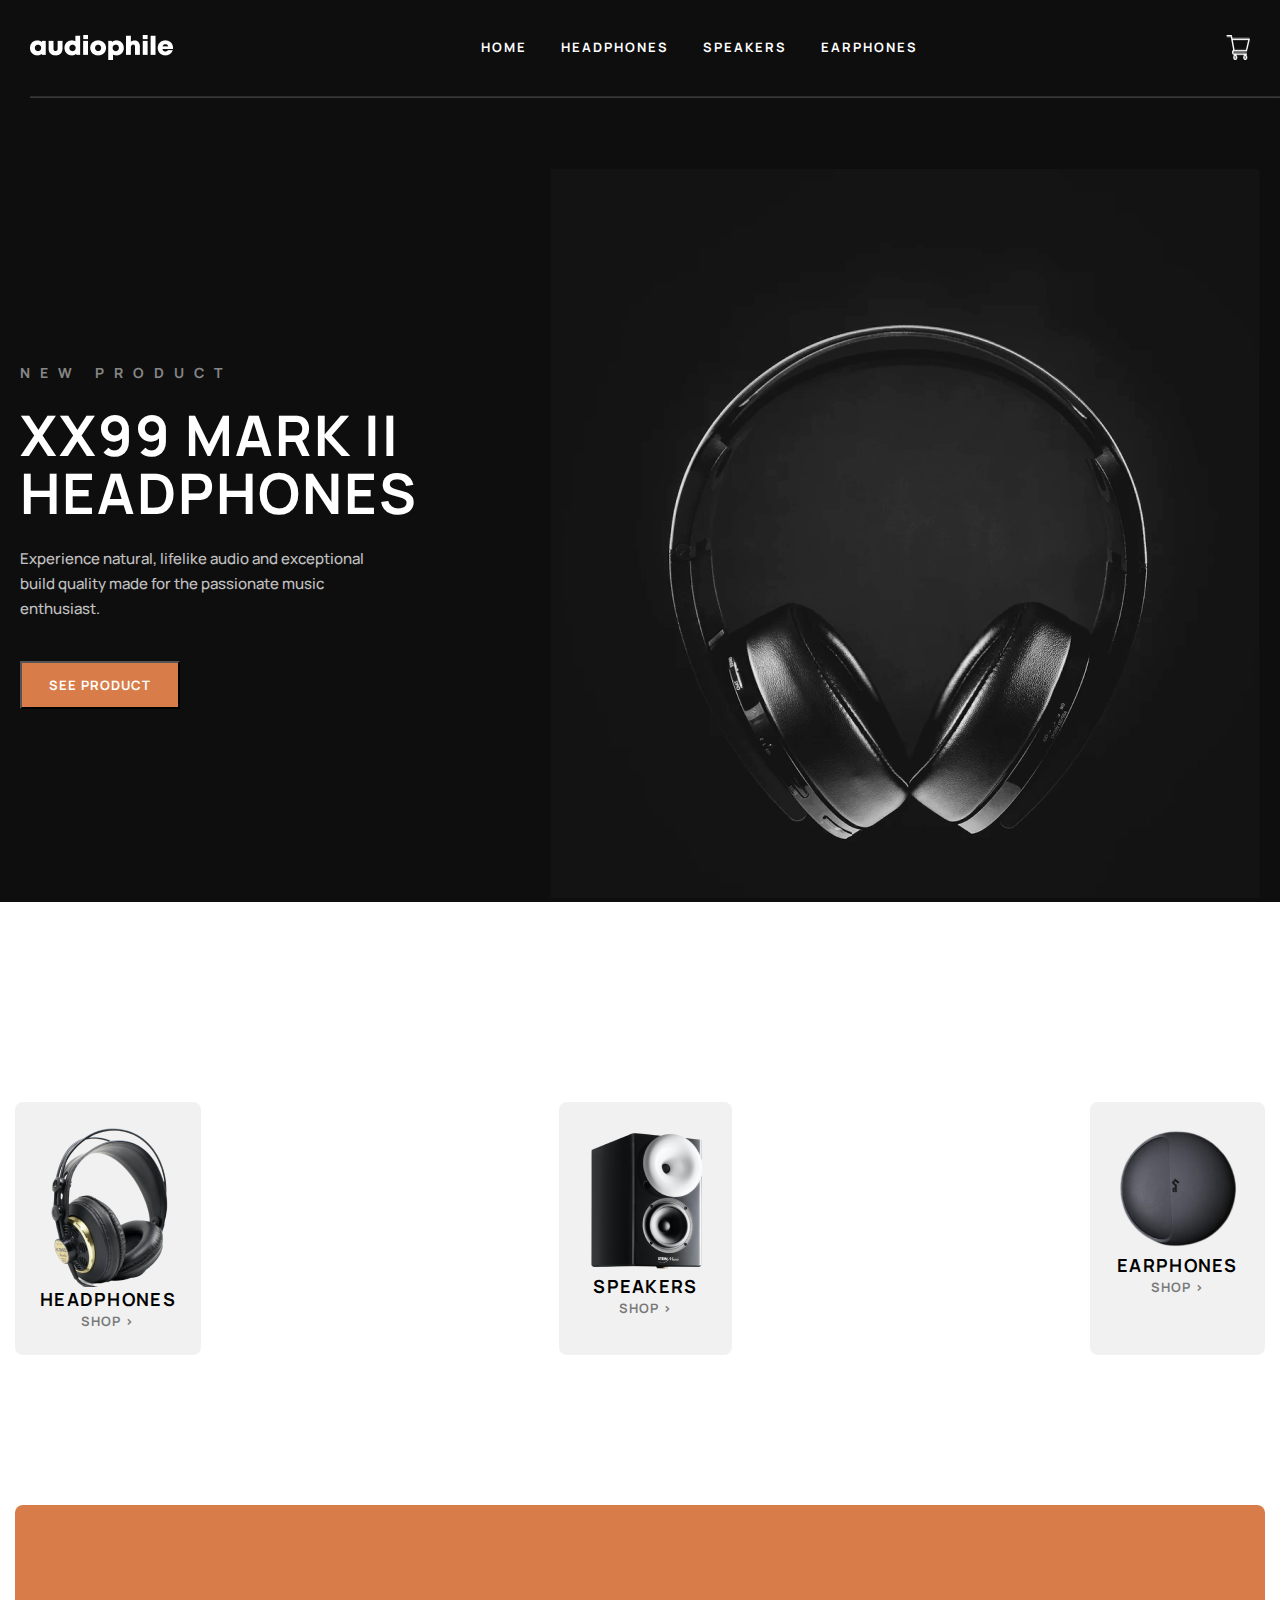
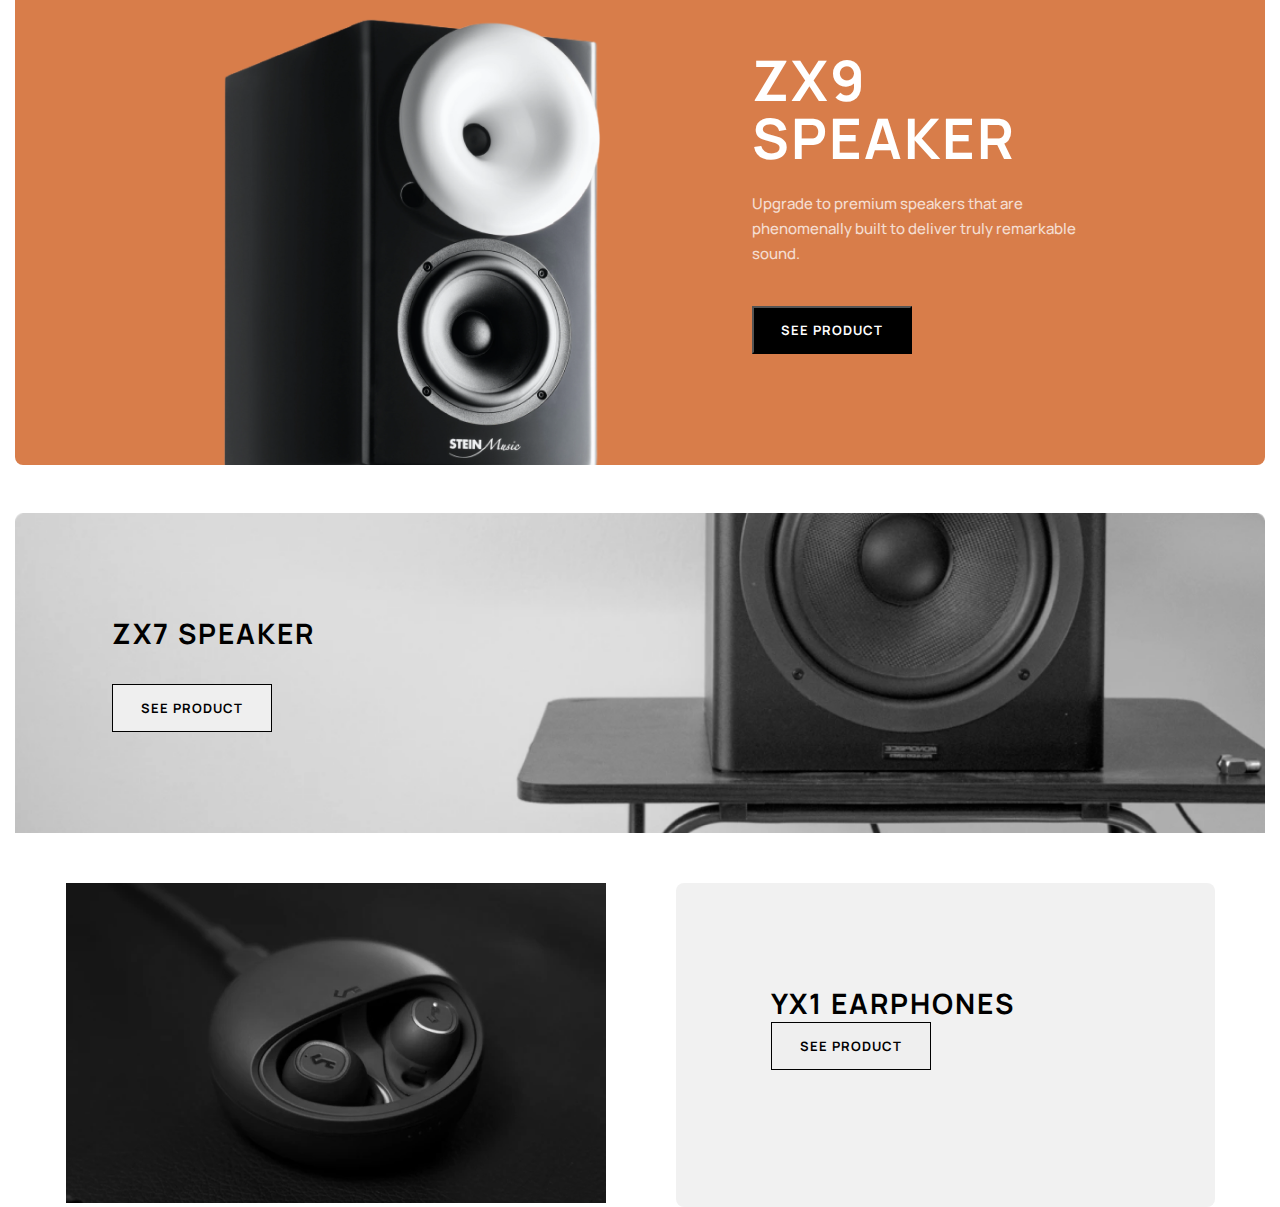
<file: index.html>
<!DOCTYPE html>
<html lang="en">
<head>
    <meta charset="UTF-8">
    <meta http-equiv="X-UA-Compatible" content="IE=edge">
    <meta name="viewport" content="width=device-width, initial-scale=1.0">
    <title>lesson2.9</title>
    <link rel="stylesheet" href="./css/main.css">
    <link rel="preconnect" href="https://fonts.googleapis.com">
    <link rel="preconnect" href="https://fonts.gstatic.com" crossorigin>
    <link href="https://fonts.googleapis.com/css2?family=Manrope:wght@500;700&display=swap" rel="stylesheet">
</head>
<body>
    <header class="header">
        <div class="header__box">
            <img class="header__img3" src="./images/Group.png" alt="">
            <img class="header__img" src="./images/audiophile.png" alt="">
            <ul class="header__list">
                <li class="header__item"><a class="header__link" href="#">HOME</a></li>
                <li class="header__item"><a class="header__link" href="./index2.html">HEADPHONES</a></li>
                <li class="header__item"><a class="header__link" href="#">SPEAKERS</a></li>
                <li class="header__item"><a class="header__link" href="#">EARPHONES</a></li>
            </ul>
            <img class="header__img2" src="./images/Combined Shape (1).png" alt="">
        </div>
        <hr style="width: 1250px; margin: 36px auto; background: #FFFFFF;mix-blend-mode: normal;opacity: 0.2;">
    </header>
    <main>
        <section class="top">
            <div class="top__box">
                <div class="top__subbox">
                    <h1 class="subbox__text">NEW PRODUCT</h1>
                    <p class="subbox__text2">XX99 Mark II Headphones</p>
                    <h2 class="subbox__text3">Experience natural, lifelike audio and exceptional build quality made for the passionate music enthusiast.</h2>
                    <button class="subbox__btn">See Product</button>
                </div>
                <div class="top__subbox2">
                    <img src="./images/Bitmap.png" alt="">
                </div>
            </div>
        </section>
        <section class="cards">
            <div class="cards__box">
                <div class="cards__subbox">
                    <img class="cards__subbox--img"  src="./images/image-removebg-preview(41).png" alt="">
                    <p class="cards__subbox--text">HEADPHONES</p>
                    <h1 class="cards__subbox--text2">Shop  ></h1>
                </div>
                <div class="cards__subbox">
                    <img class="cards__subbox--img"  src="./images/image-removebg-preview(38).png" alt="">
                    <p class="cards__subbox--text">SPEAKERS</p>
                    <h1 class="cards__subbox--text2">Shop  ></h1>
                </div>
                <div class="cards__subbox">
                    <img class="cards__subbox--img"  src="./images/image-removebg-preview(42).png" alt="">
                    <p class="cards__subbox--text">EARPHONES</p>
                    <h1 class="cards__subbox--text2">Shop  ></h1>
                </div>
            </div>
        </section>
        <section class="big">
            <div class="big__box">
                <div class="big__subbox">
                    <img src="./images/image-removebg-preview(38) (1).png" alt="">
                    <div>
                        <p class="big__subbox--text">ZX9 SPEAKER</p>
                        <h1 class="big__subbox--text2">Upgrade to premium speakers that are phenomenally built to deliver truly remarkable sound.</h1>
                        <button class="big__subbox--btn">See Product</button>
                    </div>
                </div>
                <div  style="background-image: url(./images/Bitmap\ \(1\).png); background-size: cover; background-repeat: no-repeat;" class="big__subbox2">
                    <p class="big__subbox2--text">ZX7 SPEAKER</p>
                    <button class="big__subbox2--btn">See Product</button>
                </div>
                <div class="big__subbox3">
                    <div class="subbox__box2" style="width: 540px; background-size: cover;"><img src="./images/Bitmap (2).png" alt=""></div>
                    <div class="subbox__box">
                        <p class="subbox__box--text">YX1 EARPHONES</p>
                        <button class="subbox__box--btn">See Product</button>
                    </div>
                </div>
            </div>
        </section>
    </main>
</body>
</html>
</file>
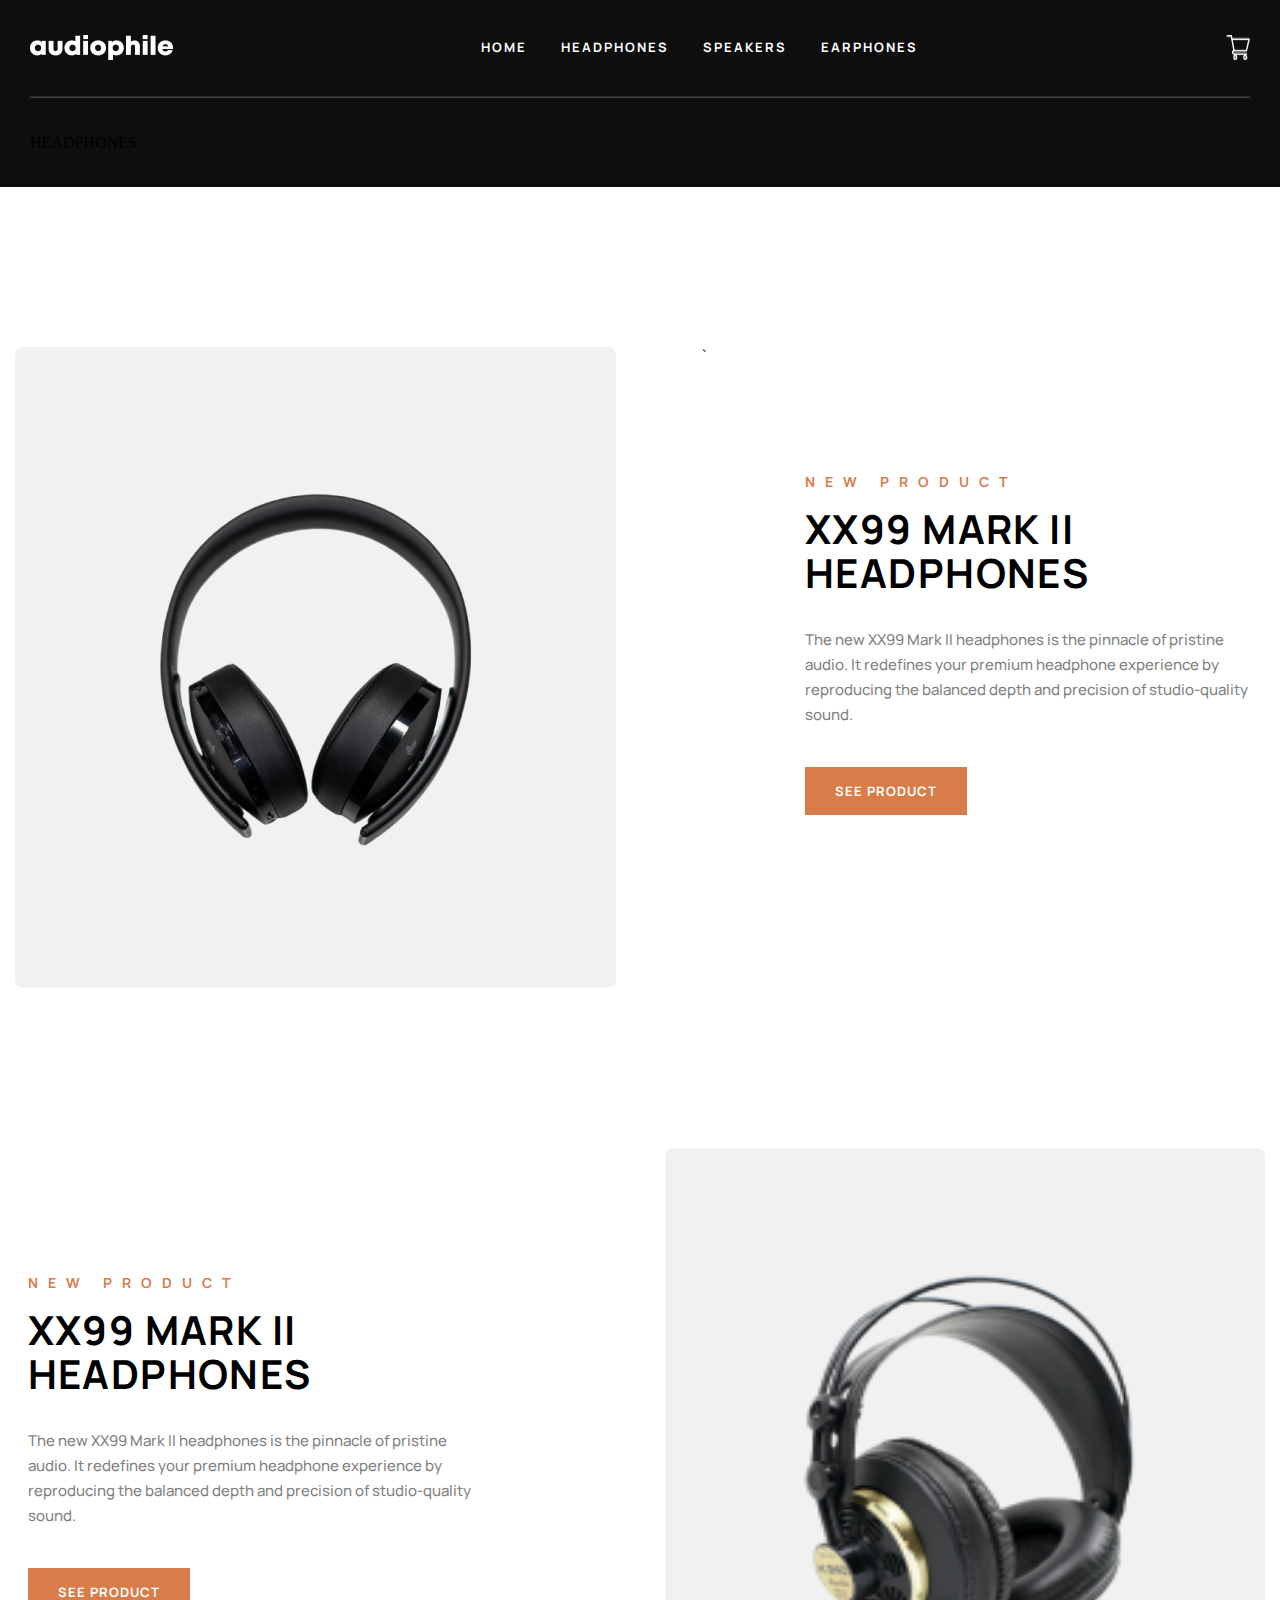
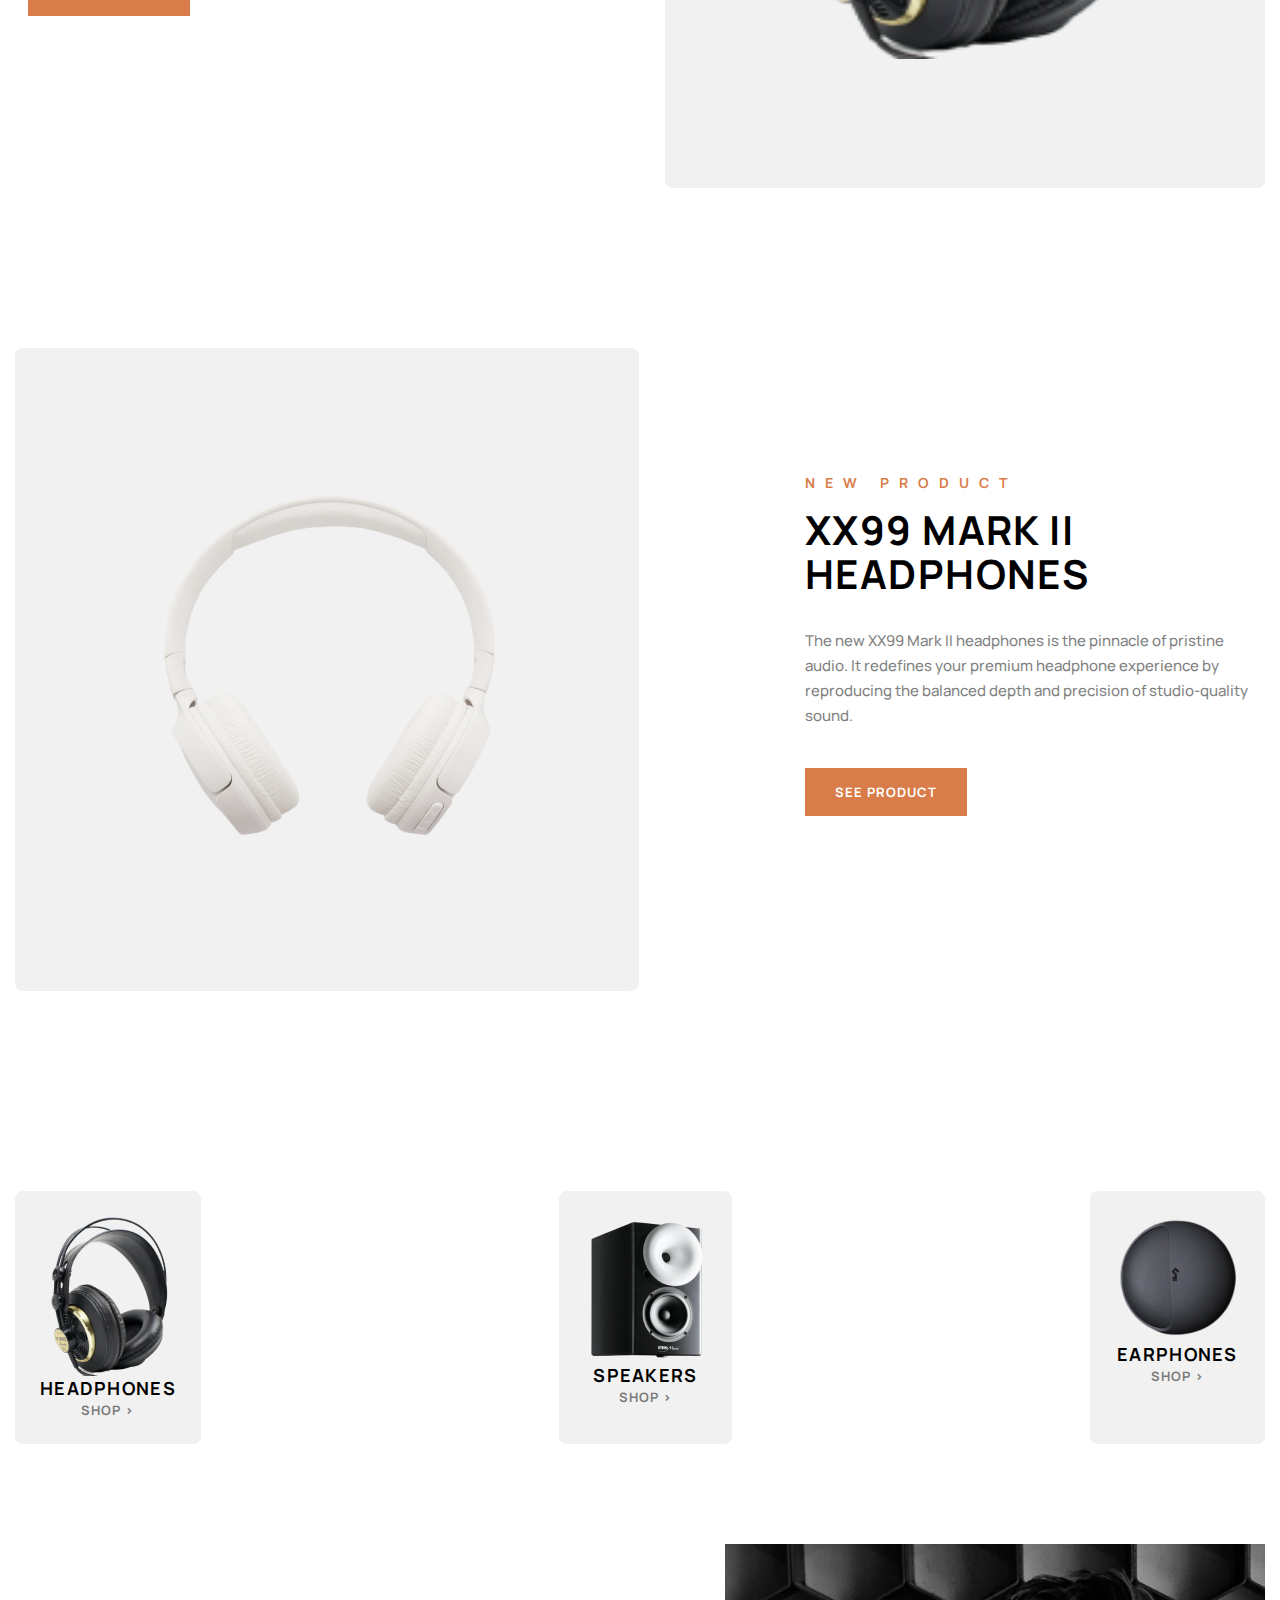
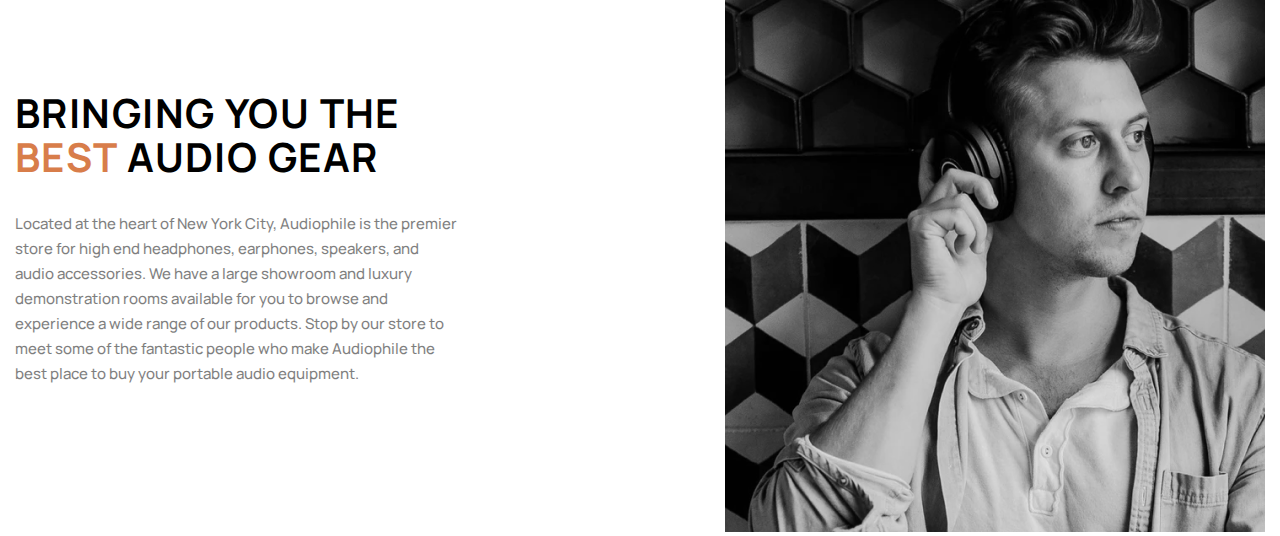
<file: index2.html>
<!DOCTYPE html>
<html lang="en">
<head>
    <meta charset="UTF-8">
    <meta http-equiv="X-UA-Compatible" content="IE=edge">
    <meta name="viewport" content="width=device-width, initial-scale=1.0">
    <title>Document</title>
    <link rel="stylesheet" href="./css/main.css">
    <link rel="preconnect" href="https://fonts.googleapis.com">
    <link rel="preconnect" href="https://fonts.gstatic.com" crossorigin>
    <link href="https://fonts.googleapis.com/css2?family=Manrope:wght@500;700&display=swap" rel="stylesheet">
</head>
<body>
    <header class="header">
        <div class="continer">
            <div class="header__box">
                <img class="header__img3" src="./images/Group.png" alt="">
                <img class="header__img" src="./images/audiophile.png" alt="">
                <ul class="header__list">
                    <li class="header__item"><a class="header__link" href="./index.html">HOME</a></li>
                    <li class="header__item"><a class="header__link" href="#">HEADPHONES</a></li>
                    <li class="header__item"><a class="header__link" href="#">SPEAKERS</a></li>
                    <li class="header__item"><a class="header__link" href="#">EARPHONES</a></li>
                </ul>
                <img class="header__img2" src="./images/Combined Shape (1).png" alt="">
            </div>
            <hr style="max-width: 1250px; margin: 36px auto; background: #FFFFFF;mix-blend-mode: normal;opacity: 0.2;">
            <p class="top__text">HEADPHONES</p>
        </div>
    </header>
    <main>
        <section class="products">
            <div class="container">
                <div class="products__box">
                    <div class="product__box">
                        <div class="img__box">
                            <img src="./images/image-removebg-preview(47).png" alt="">
                        </div>`
                        <div class="description__box">
                            <h1 class="description__text">NEW PRODUCT</h1>
                            <p class="description__text2">XX99 Mark II Headphones</p>
                            <h3 class="description__text3">The new XX99 Mark II headphones is the pinnacle of pristine audio. It redefines your premium headphone experience by reproducing the balanced depth and precision of studio-quality sound.</h3>
                            <button class="description__btn">See Product</button>
                        </div>
                    </div>
                    <div class="product__box">
                        <div class="img__box">
                            <img style="width: 350px; max-height: 386px;" src="./images/image-removebg-preview(41).png" alt="">
                        </div>
                        <div class="description__box">
                            <h1 class="description__text">NEW PRODUCT</h1>
                            <p class="description__text2">XX99 Mark II Headphones</p>
                            <h3 class="description__text3">The new XX99 Mark II headphones is the pinnacle of pristine audio. It redefines your premium headphone experience by reproducing the balanced depth and precision of studio-quality sound.</h3>
                            <button class="description__btn">See Product</button>
                        </div>
                    </div>
                    <div class="product__box">
                        <div class="img__box">
                            <img src="./images/image-removebg-preview(48).png" alt="">
                        </div>
                        <div class="description__box">
                            <h1 class="description__text">NEW PRODUCT</h1>
                            <p class="description__text2">XX99 Mark II Headphones</p>
                            <h3 class="description__text3">The new XX99 Mark II headphones is the pinnacle of pristine audio. It redefines your premium headphone experience by reproducing the balanced depth and precision of studio-quality sound.</h3>
                            <button class="description__btn">See Product</button>
                        </div>
                    </div>
                </div>
            </div>
        </section>
        <section class="cards">
            <div class="cards__box">
                <div class="cards__subbox">
                    <img class="cards__subbox--img"  src="./images/image-removebg-preview(41).png" alt="">
                    <p class="cards__subbox--text">HEADPHONES</p>
                    <h1 class="cards__subbox--text2">Shop  ></h1>
                </div>
                <div class="cards__subbox">
                    <img class="cards__subbox--img"  src="./images/image-removebg-preview(38).png" alt="">
                    <p class="cards__subbox--text">SPEAKERS</p>
                    <h1 class="cards__subbox--text2">Shop  ></h1>
                </div>
                <div class="cards__subbox">
                    <img class="cards__subbox--img"  src="./images/image-removebg-preview(42).png" alt="">
                    <p class="cards__subbox--text">EARPHONES</p>
                    <h1 class="cards__subbox--text2">Shop  ></h1>
                </div>
            </div>
        </section>
        <section class="bottom">
            <div class="container">
                <div class="bottom__box">
                    <div class="bottom__subbox">
                        <p class="bottom__text">Bringing you the <span>best</span> audio gear</p>
                        <h3 class="bottom__text2">Located at the heart of New York City, Audiophile is the premier store for high end headphones, earphones, speakers, and audio accessories. We have a large showroom and luxury demonstration rooms available for you to browse and experience a wide range of our products. Stop by our store to meet some of the fantastic people who make Audiophile the best place to buy your portable audio equipment.</h3>
                    </div>
                    <div  class="bottom__subbox2">
                        <img src="./images/Bitmap22.png" alt="">
                    </div>
                </div>
            </div>
        </section>
    </main>
</body>
</html>
</file>
<file: css/main.css>
* {
  text-decoration: none;
  list-style-type: none;
  box-sizing: border-box;
  padding: 0;
  margin: 0;
}

.header {
  background: #0E0E0E;
  padding: 35px 30px;
}
.header .header__box {
  margin: 0 auto;
  max-width: 1250px;
  justify-content: space-between;
  display: flex;
}
.header .header__box .header__img3 {
  display: none;
}
.header .header__list {
  display: flex;
  gap: 34px;
}
.header .header__list .header__link {
  font-family: "Manrope";
  font-style: normal;
  font-weight: 700;
  font-size: 13px;
  line-height: 25px;
  letter-spacing: 2px;
  text-transform: uppercase;
  color: #FFFFFF;
}

@media screen and (max-width: 768px) and (min-width: 426px) {
  .header .header__box {
    max-width: 689px;
  }
  .header .header__box .header__img3 {
    display: inline-block;
  }
  .header .header__box .header__list {
    display: none;
  }
}
@media screen and (max-width: 425px) and (min-width: 320px) {
  .header .header__box {
    max-width: 335px;
  }
  .header .header__box .header__img3 {
    display: inline-block;
  }
  .header .header__box .header__list {
    display: none;
  }
}
.top {
  background: #0E0E0E;
}
.top .top__box {
  gap: 140px;
  justify-content: center;
  display: flex;
  align-items: center;
}
.top .top__box .top__subbox .subbox__text {
  color: #FFFFFF;
  font-family: "Manrope";
  font-size: 14px;
  line-height: 19px;
  letter-spacing: 10px;
  text-transform: uppercase;
  mix-blend-mode: normal;
  opacity: 0.5;
}
.top .top__box .top__subbox .subbox__text2 {
  margin: 24px 0;
  width: 390px;
  font-family: "Manrope";
  font-weight: 700;
  font-size: 56px;
  line-height: 58px;
  letter-spacing: 2px;
  text-transform: uppercase;
  color: #FFFFFF;
}
.top .top__box .top__subbox .subbox__text3 {
  width: 350px;
  font-family: "Manrope";
  font-weight: 500;
  font-size: 15px;
  line-height: 25px;
  color: #FFFFFF;
  opacity: 0.75;
}
.top .top__box .top__subbox .subbox__btn {
  margin-top: 40px;
  height: 48px;
  width: 160px;
  background: #D87D4A;
  font-family: "Manrope";
  font-weight: 700;
  font-size: 13px;
  line-height: 18px;
  letter-spacing: 1px;
  text-transform: uppercase;
  color: #FFFFFF;
}

@media screen and (max-width: 768px) and (min-width: 426px) {
  .top .top__box {
    justify-content: center;
    display: flex;
  }
  .top .top__box .top__subbox {
    margin-left: 100px;
    display: flex;
    flex-direction: column;
    align-items: center;
  }
  .top .top__box .top__subbox .subbox__text2 {
    text-align: center;
  }
  .top .top__box .top__subbox .subbox__text3 {
    text-align: center;
  }
  .top .top__box .top__subbox2 img {
    display: none;
  }
}
@media screen and (min-width: 320px) and (max-width: 425px) {
  .top .top__box {
    margin-left: 130px;
    padding: 0;
  }
  .top .top__box .top__subbox {
    padding: 0;
    justify-content: center;
    align-items: center;
    padding: 0 23px 112px;
    display: flex;
    flex-direction: column;
  }
  .top .top__box .subbox__text {
    margin: 0;
    text-align: center;
  }
  .top .top__box .subbox__text2 {
    margin: 0;
    text-align: center;
  }
  .top .top__box .subbox__text3 {
    margin: 0;
    text-align: center;
  }
  .top .top__subbox2 img {
    display: none;
  }
}
.cards {
  margin-top: 200px;
}
.cards .cards__box {
  margin: 0 auto;
  max-width: 1250px;
  justify-content: space-between;
  display: flex;
}
.cards .cards__box .cards__subbox {
  padding: 2%;
  flex-direction: column;
  display: flex;
  align-items: center;
  background: #F1F1F1;
  border-radius: 8px;
  position: relative;
  max-width: 350px;
}
.cards .cards__box .cards__subbox .cards__subbox--text {
  font-family: "Manrope";
  font-weight: 700;
  font-size: 18px;
  line-height: 25px;
  text-align: center;
  letter-spacing: 1.28571px;
  text-transform: uppercase;
  color: #000000;
}
.cards .cards__box .cards__subbox .cards__subbox--text2 {
  font-family: "Manrope";
  font-weight: 700;
  font-size: 13px;
  line-height: 18px;
  letter-spacing: 1px;
  text-transform: uppercase;
  color: #000000;
  opacity: 0.5;
}

@media screen and (max-width: 768px) and (min-width: 426px) {
  .cards .cards__box {
    max-width: 689px;
    justify-content: space-between;
  }
  .cards .cards__box .cards__subbox {
    max-height: 165px;
    max-width: 223px;
  }
  .cards .cards__box .cards__subbox img {
    width: 80px;
  }
}
@media screen and (max-width: 425px) and (min-width: 320px) {
  .cards .cards__box {
    align-items: center;
    flex-direction: column;
    gap: 30px;
  }
  .cards .cards__box .cards__subbox {
    width: 327px;
  }
}
.big__box {
  display: flex;
  margin-top: 150px;
  flex-direction: column;
}
.big__box .big__subbox {
  margin: 0 auto;
  width: 1250px;
  display: flex;
  gap: 140px;
  justify-content: center;
  background: #D87D4A;
  border-radius: 8px;
  padding: 96px 95px 0 117px;
}
.big__box .big__subbox .big__subbox--text {
  margin-top: 50px;
  width: 261px;
  font-family: "Manrope";
  font-weight: 700;
  font-size: 56px;
  line-height: 58px;
  letter-spacing: 2px;
  text-transform: uppercase;
  color: #FFFFFF;
}
.big__box .big__subbox .big__subbox--text2 {
  margin: 24px 0 40px;
  width: 349px;
  font-family: "Manrope";
  font-weight: 500;
  font-size: 15px;
  line-height: 25px;
  color: #FFFFFF;
  opacity: 0.75;
}
.big__box .big__subbox .big__subbox--btn {
  height: 48px;
  width: 160px;
  font-family: "Manrope";
  background: #000000;
  font-weight: 700;
  font-size: 13px;
  line-height: 18px;
  letter-spacing: 1px;
  text-transform: uppercase;
  color: #FFFFFF;
}
.big__box .big__subbox2 {
  padding: 101px 813px 101px 96.5px;
  width: 1250px;
  margin: 48px auto 0;
}
.big__box .big__subbox2 .big__subbox2--text {
  font-family: "Manrope";
  font-weight: 700;
  font-size: 28px;
  line-height: 38px;
  letter-spacing: 2px;
  text-transform: uppercase;
  color: #000000;
}
.big__box .big__subbox2 .big__subbox2--btn {
  width: 160px;
  height: 48px;
  margin-top: 32px;
  font-family: "Manrope";
  border: 1px solid #000000;
  font-weight: 700;
  font-size: 13px;
  line-height: 18px;
  letter-spacing: 1px;
  text-transform: uppercase;
  color: #000000;
}
.big__box .big__subbox3 {
  margin-top: 50px;
  display: flex;
  gap: 70px;
  justify-content: center;
}
.big__box .big__subbox3 .subbox__box {
  background: #F1F1F1;
  border-radius: 8px;
  padding: 101px 200px 101px 95px;
}
.big__box .big__subbox3 .subbox__box .subbox__box--text {
  font-family: "Manrope";
  font-weight: 700;
  font-size: 28px;
  line-height: 38px;
  letter-spacing: 2px;
  text-transform: uppercase;
  color: #000000;
}
.big__box .big__subbox3 .subbox__box .subbox__box--btn {
  border: 1px solid #000000;
  font-family: "Manrope";
  font-weight: 700;
  font-size: 13px;
  line-height: 18px;
  letter-spacing: 1px;
  text-transform: uppercase;
  color: #000000;
  width: 160px;
  height: 48px;
}

@media screen and (max-width: 768px) and (min-width: 426px) {
  .big__box .big__subbox {
    width: 689px;
    text-align: center;
    justify-content: center;
    align-items: center;
    flex-direction: column;
    display: flex;
  }
  .big__box .big__subbox .big__subbox--text {
    margin: 0;
  }
  .big__box .big__subbox2 {
    padding: 101px 425px 101px 62px;
    background-size: auto;
    width: 689px;
  }
  .big__box .big__subbox3 {
    width: 689px;
    margin: 20px auto 0;
    gap: 10px;
  }
  .big__box .big__subbox3 .subbox__box2 {
    widows: 339px;
  }
  .big__box .big__subbox3 .subbox__box2 img {
    width: 339px;
    height: 320px;
  }
  .big__box .big__subbox3 .subbox__box {
    width: 339px;
  }
}
@media screen and (min-width: 320px) and (max-width: 425px) {
  .big__box .big__subbox {
    width: 327px;
    text-align: center;
    justify-content: center;
    align-items: center;
    flex-direction: column;
    display: flex;
    padding-bottom: 55px;
  }
  .big__box .big__subbox img {
    width: 170px;
  }
  .big__box .big__subbox .big__subbox--text {
    margin-left: 20px;
  }
  .big__box .big__subbox .big__subbox--text2 {
    width: 280px;
  }
  .big__box .big__subbox2 {
    padding: 101px 101px 101px 24px;
    background-size: auto;
    width: 327px;
  }
  .big__box .big__subbox3 {
    flex-direction: column;
    display: flex;
    align-items: center;
  }
  .big__box .big__subbox3 .subbox__box2 {
    margin: 0 auto;
    width: 327px;
  }
  .big__box .big__subbox3 .subbox__box2 img {
    width: 327px;
  }
  .big__box .big__subbox3 .subbox__box {
    width: 327px;
  }
}
.container {
  max-width: 1250px;
  margin: 0 auto;
}
.container .products__box :nth-child(2) {
  flex-direction: row-reverse;
}
.container .products__box .product__box {
  margin-top: 160px;
  display: flex;
  justify-content: space-between;
}
.container .products__box .product__box .img__box {
  background: #F1F1F1;
  border-radius: 8px;
  padding: 10% 10% 10% 10%;
}
.container .products__box .product__box .description__box {
  padding: 10% 0 12% 1%;
}
.container .products__box .product__box .description__box .description__text {
  font-family: "Manrope";
  font-size: 14px;
  line-height: 19px;
  letter-spacing: 10px;
  text-transform: uppercase;
  color: #D87D4A;
}
.container .products__box .product__box .description__box .description__text2 {
  max-width: 445px;
  margin: 16px 0 32px 0;
  font-family: "Manrope";
  font-weight: 700;
  font-size: 40px;
  line-height: 44px;
  letter-spacing: 1.42857px;
  text-transform: uppercase;
  color: #000000;
}
.container .products__box .product__box .description__box .description__text3 {
  max-width: 460px;
  font-family: "Manrope";
  font-weight: 500;
  font-size: 15px;
  line-height: 25px;
  color: #000000;
  mix-blend-mode: normal;
  opacity: 0.5;
}
.container .products__box .product__box .description__box .description__btn {
  border: none;
  padding: 15px 30px;
  margin-top: 40px;
  background: #D87D4A;
  font-family: "Manrope";
  font-style: normal;
  font-weight: 700;
  font-size: 13px;
  line-height: 18px;
  letter-spacing: 1px;
  text-transform: uppercase;
  color: #FFFFFF;
}

@media screen and (max-width: 768px) and (min-width: 426px) {
  .container {
    max-width: 689px;
  }
  .container .products__box {
    max-width: 689px;
  }
  .container .products__box .product__box {
    max-width: 689px;
    text-align: center;
    flex-direction: column;
    align-items: baseline;
  }
  .container .products__box .product__box .img__box {
    margin: 0 auto;
    max-width: 689px;
    padding: 0;
  }
  .container .products__box .product__box .img__box img {
    margin: 0 auto;
    max-width: 689px;
  }
  .container .products__box .product__box .description__box {
    margin: 0 auto;
    max-width: 689px;
    padding: 52px 98px 0 59px;
    align-items: center;
    text-align: center;
  }
}
@media screen and (max-width: 425px) and (min-width: 320px) {
  .container {
    max-width: 327px;
  }
  .container .products__box {
    max-width: 327px;
  }
  .container .products__box .product__box {
    text-align: center;
    flex-direction: column;
    align-items: baseline;
  }
  .container .products__box .product__box .img__box {
    margin: 0 auto;
    max-width: 327px;
    padding: 0;
  }
  .container .products__box .product__box .img__box img {
    margin: 0 auto;
    max-width: 327px;
  }
  .container .products__box .product__box .description__box {
    margin: 0 auto;
    max-width: 327px;
    padding: 0;
    align-items: center;
    text-align: center;
  }
}
.bottom {
  margin-top: 100px;
}
.bottom .container .bottom__box {
  justify-content: space-between;
  display: flex;
}
.bottom .container .bottom__box .bottom__subbox {
  max-width: 445px;
  padding-top: 147px;
}
.bottom .container .bottom__box .bottom__subbox .bottom__text {
  font-family: "Manrope";
  font-weight: 700;
  font-size: 40px;
  line-height: 44px;
  letter-spacing: 1.42857px;
  text-transform: uppercase;
  color: #000000;
}
.bottom .container .bottom__box .bottom__subbox .bottom__text span {
  color: #D87D4A;
}
.bottom .container .bottom__box .bottom__subbox .bottom__text2 {
  margin-top: 32px;
  font-family: "Manrope";
  font-weight: 500;
  font-size: 15px;
  line-height: 25px;
  color: #000000;
  mix-blend-mode: normal;
  opacity: 0.5;
}

@media screen and (max-width: 768px) and (min-width: 426px) {
  .bottom {
    margin-top: 100px;
  }
  .bottom .container .bottom__box {
    margin: 0 auto;
    max-width: 689px;
    align-items: baseline;
    flex-direction: column-reverse;
    display: flex;
  }
  .bottom .container .bottom__box .bottom__subbox {
    max-width: 573px;
  }
  .bottom .container .bottom__box .bottom__subbox .bottom__text {
    text-align: center;
  }
  .bottom .container .bottom__box .bottom__subbox .bottom__text2 {
    text-align: center;
  }
  .bottom .container .bottom__subbox2 {
    margin: 0 auto;
  }
  .bottom .container .bottom__subbox2 img {
    width: 430px;
  }
}
@media screen and (max-width: 425px) and (min-width: 320px) {
  .bottom {
    margin-top: 100px;
  }
  .bottom .container .bottom__box {
    margin: 0 auto;
    max-width: 689px;
    align-items: baseline;
    flex-direction: column-reverse;
    display: flex;
  }
  .bottom .container .bottom__box .bottom__subbox {
    max-width: 573px;
  }
  .bottom .container .bottom__box .bottom__subbox .bottom__text {
    text-align: center;
  }
  .bottom .container .bottom__box .bottom__subbox .bottom__text2 {
    text-align: center;
  }
  .bottom .container .bottom__subbox2 {
    margin: 0 auto;
  }
  .bottom .container .bottom__subbox2 img {
    width: 310px;
  }
}/*# sourceMappingURL=main.css.map */
</file>
